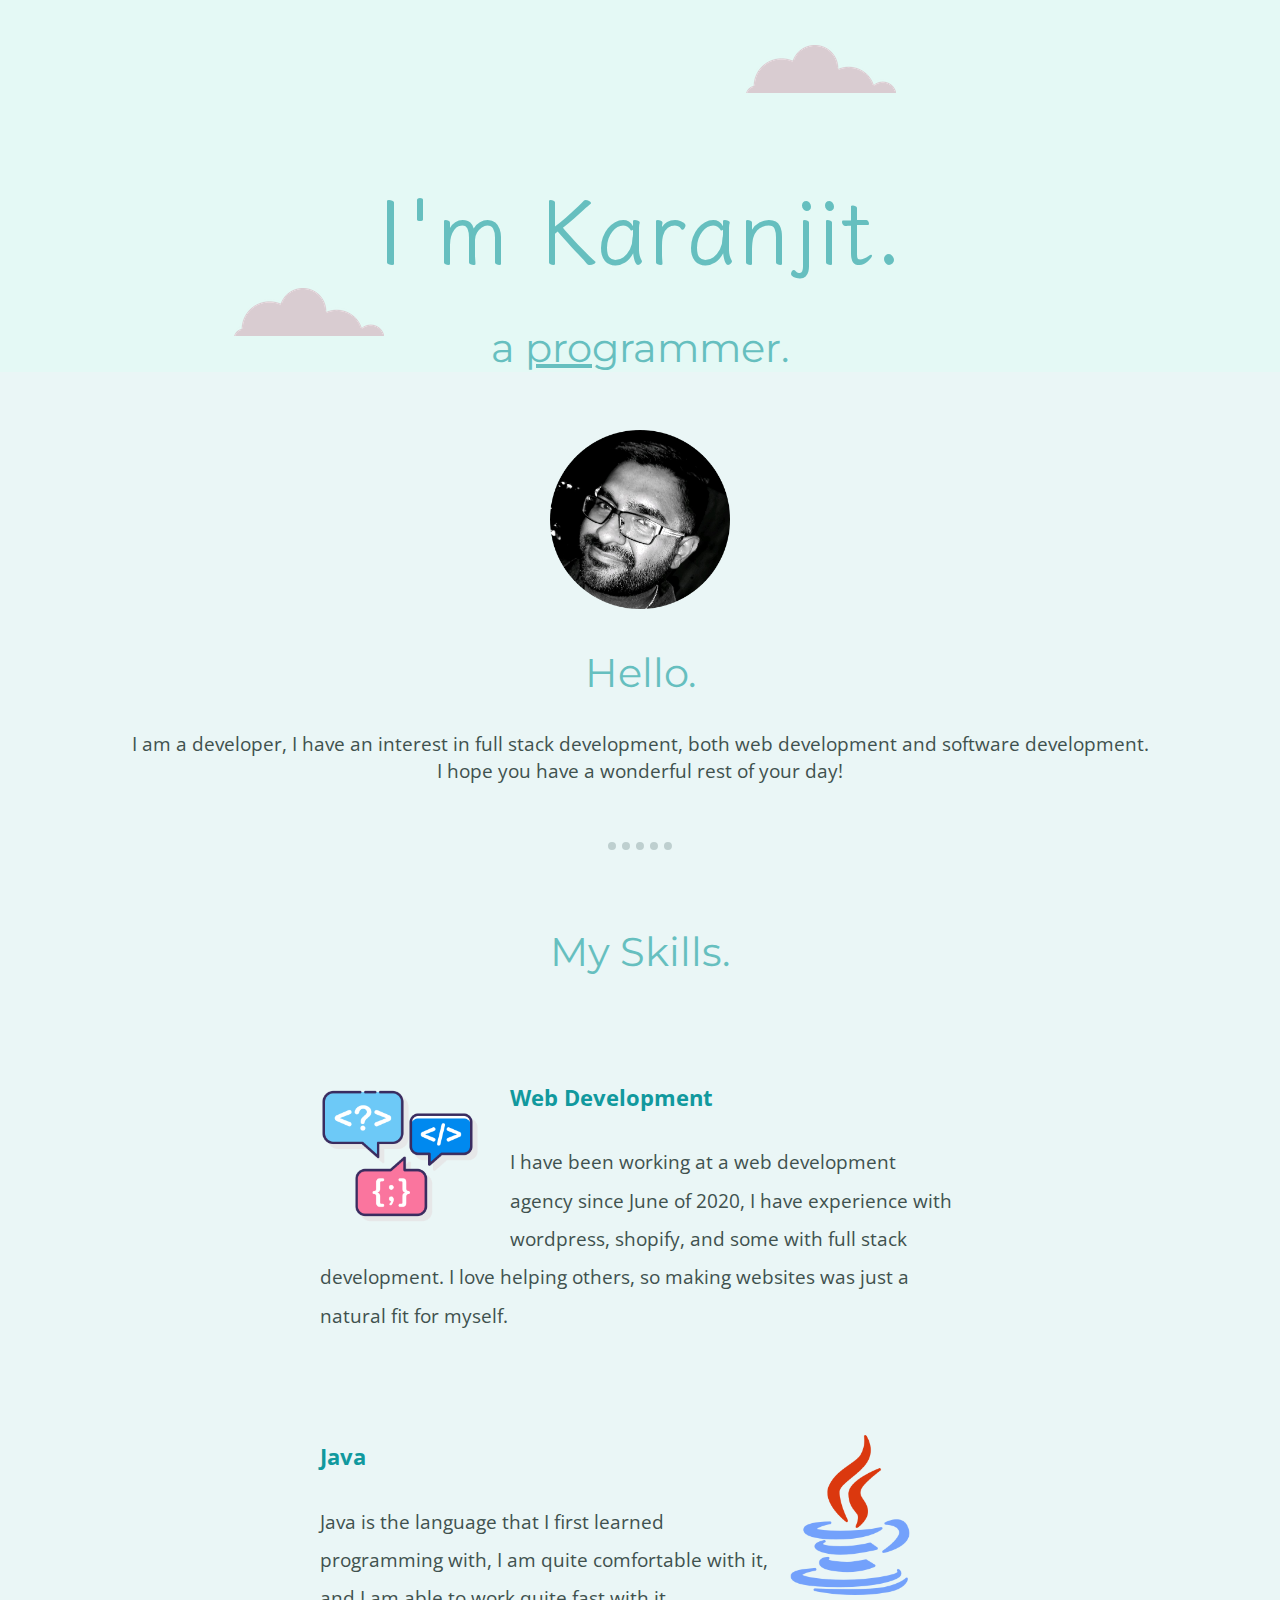
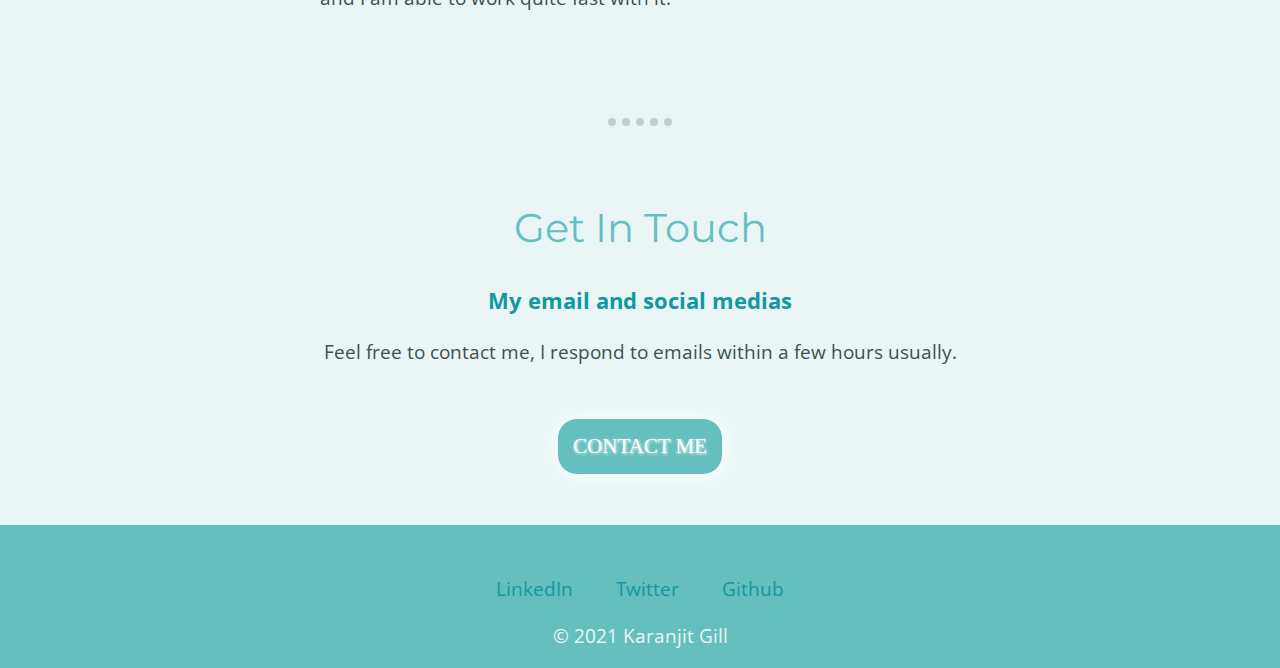
<file: CSS/Personal Site/index.html>
<!DOCTYPE html>
<html lang="en">

<head>
    <meta charset="UTF-8">
    <meta http-equiv="X-UA-Compatible" content="IE=edge">
    <meta name="viewport" content="width=device-width, initial-scale=1.0">
    <title>Karanjit Gill</title>
    <link rel="stylesheet" type="text/css" href="css/styles.css">
    <link rel="icon" href="./images/straw.ico">
</head>

<body>
    <div class="topCont">
        <img class = "cloud-top" src="./images/cloud.png" alt="cloud-img">
        <h1 id = "name">I'm Karanjit.</h1>
        <img class = "cloud-bot" src="./images/cloud.png" alt="cloud-img">
        <h2 id = "job">a <span class="pro">pro</span>grammer.</h2>
        <!-- <img class = "cloud-bot" src="./images/cloud.png" alt="cloud-img"> -->
        <!-- <img src="./images/mountain.png" alt="mountain-img"> -->
    </div>
    <div class="midCont">
        <div class="profile">
          <img id = "self-img" src="./images/self_circle.png" alt="Picture of Karanjit">
          <h2>Hello.</h2>
          <p>I am a developer, I have an interest in full stack development, both web development and software development.<br/>I hope you have a wonderful rest of your day!</p>
        </div>
        <hr>
        <div class="skills">
          <h2>My Skills.</h2>
          <div class="skill-row">
            <img id="comp" src="./images/code.png" alt="Image of various coding blocks">
            <h3>Web Development</h3>
            <p>I have been working at a web development agency since June of 2020, I have experience with wordpress, shopify, and some with full stack development. I love
              helping others, so making websites was just a natural fit for myself.
            </p>
          </div>
          <div class="skill-row">
            <img id="java-img" src="./images/java.png" alt="Image of the java language icon">
            <h3>Java</h3>
            <p>Java is the language that I first learned programming with, I am quite comfortable with it, and I am able to work quite fast with it.</p>
          </div>
        </div>
        <hr>
        <div class="contact-me">
          <h2>Get In Touch</h2>
          <h3>My email and social medias</h3>
          <p>Feel free to contact me, I respond to emails within a few hours usually.</p>
          <a class="Contact_btn" href="mailto:sgill.karanjit@gmail.com">CONTACT ME</a>
        </div>
      </div>
      
      
      <div class="botCont">
        <a class="footer-link" href="https://www.linkedin.com/in/karanjit-s-gill/">LinkedIn</a>
        <a class="footer-link" href="https://twitter.com/KsGill96">Twitter</a>
        <a class="footer-link" href="https://github.com/hyperlolo">Github</a>
        <p class = "footer-text" id="copyright">© 2021 Karanjit Gill</p>
      </div>
      
      
</body>

</html>
</file>
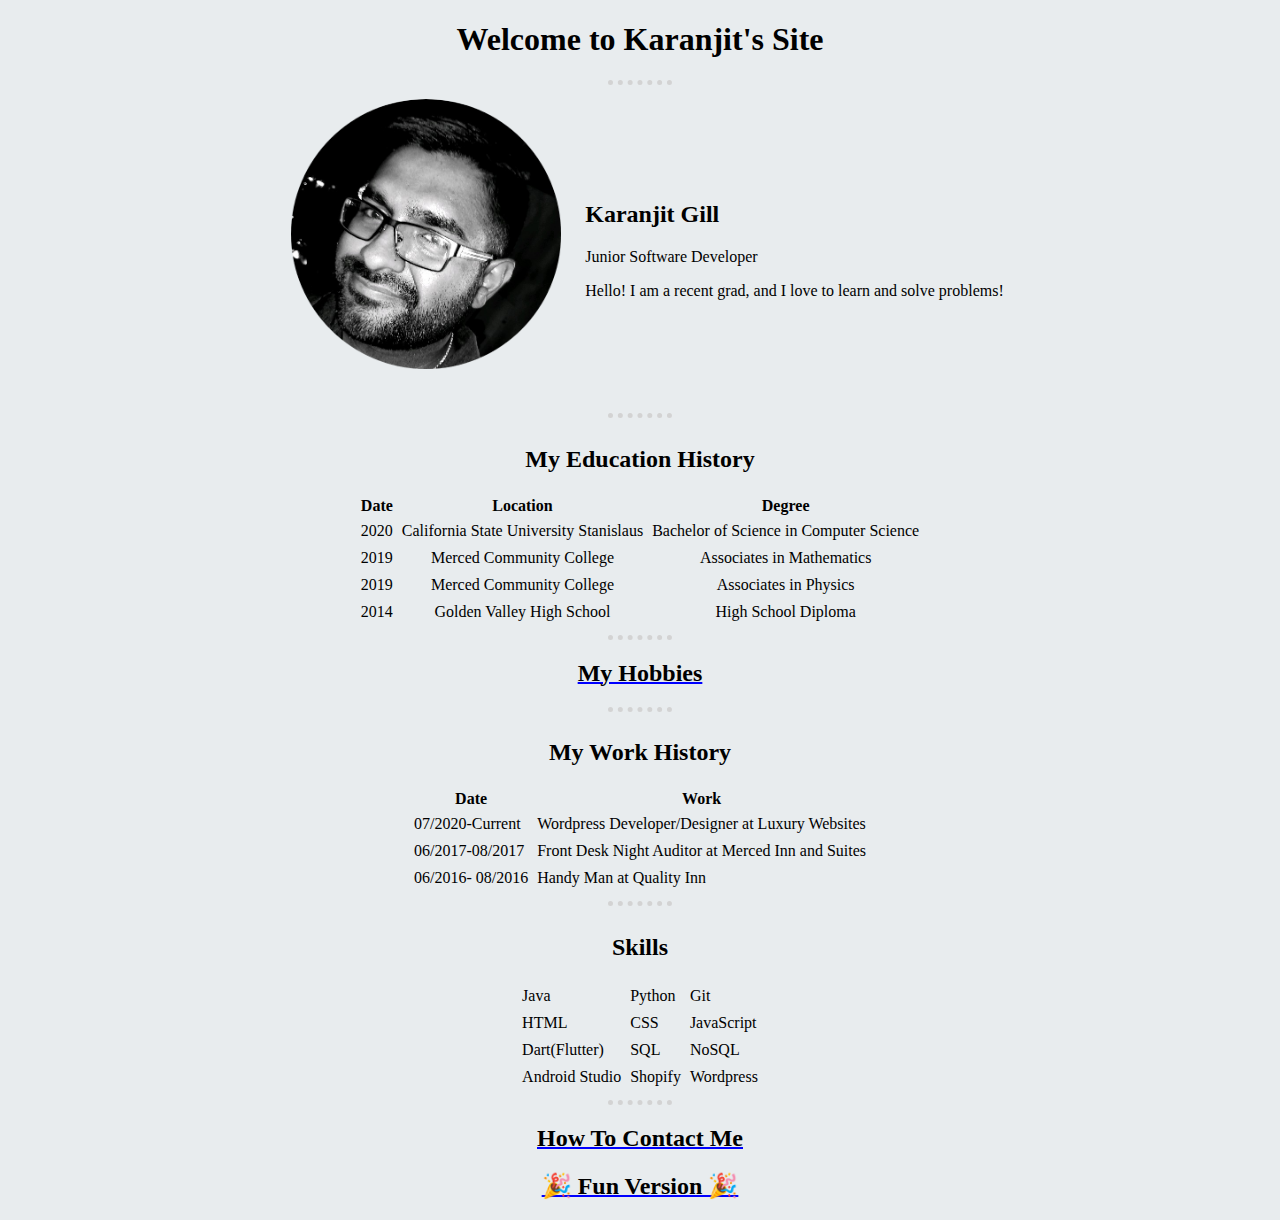
<file: IntroToHTML/HTMLPersonalSite/index.html>
<!DOCTYPE html>
<!--[if lt IE 7]>      <html class="no-js lt-ie9 lt-ie8 lt-ie7"> <![endif]-->
<!--[if IE 7]>         <html class="no-js lt-ie9 lt-ie8"> <![endif]-->
<!--[if IE 8]>         <html class="no-js lt-ie9"> <![endif]-->
<!--[if gt IE 8]>      <html class="no-js"> <!--<![endif]-->
<html>

<head>
    <meta charset="utf-8">
    <meta http-equiv="X-UA-Compatible" content="IE=edge">
    <title>Karanjit's Site</title>
    <meta name="description" content="">
    <meta name="viewport" content="width=device-width, initial-scale=1">
    <link rel="stylesheet" href="style.css">
</head>

<body>
    <!-- Home page title -->
    <div id="homeTitle">
        <h1>Welcome to Karanjit's Site</h1>

        <hr>
    </div>
    <!-- Start of small self bio and image -->
    <table>
        <tr>
            <td>
                <div class="self_circle">
                    <img class="self_img" alt="Karanjit Profile Picture" src="./img/self_circle.png">
                </div>
            </td>
            <td>
                <h2>Karanjit Gill</h2>
                <p>Junior Software Developer</p>
                <p>Hello! I am a recent grad, and I love to learn and solve problems!</p>
            </td>
        </tr>
    </table>
    <hr>
    <!-- Start of education section -->
    <div id="education">
        <table>
            <caption>
                <h2>My Education History</h2>
            </caption>
            <thead>
                <th>Date</th>
                <th>Location</th>
                <th>Degree</th>
            </thead>
            <tbody>
                <tr>
                    <td>2020</td>
                    <td>California State University Stanislaus</td>
                    <td>Bachelor of Science in Computer Science</td>
                </tr>
                <tr>
                    <td>2019</td>
                    <td>Merced Community College</td>
                    <td>Associates in Mathematics</td>
                </tr>
                <tr>
                    <td>2019</td>
                    <td>Merced Community College</td>
                    <td>Associates in Physics</td>
                </tr>
                <tr>
                    <td>2014</td>
                    <td>Golden Valley High School</td>
                    <td>High School Diploma</td>
                </tr>
            </tbody>
            <tfoot>
            </tfoot>
        </table>
    </div>
    <hr>
    <!-- Link to hobbies page -->
    <div id=hobbies_link>
        <a href="./pages/hobbies.html">
            <h2>My Hobbies</h2>
        </a>
    </div>
    <hr>
    <!-- Start of work history -->
    <table>
        <caption>
            <h2>My Work History</h2>
        </caption>
        <thead>
            <th>Date</th>
            <th>Work</th>
        </thead>
        <tbody>
            <tr>
                <td>07/2020-Current</td>
                <td>Wordpress Developer/Designer at Luxury Websites</td>
            </tr>
            <tr>
                <td>06/2017-08/2017 </td>
                <td>Front Desk Night Auditor at Merced Inn and Suites</td>
            </tr>
            <tr>
                <td>06/2016- 08/2016</td>
                <td>Handy Man at Quality Inn</td>
            </tr>
        </tbody>
        <tfoot>

        </tfoot>
    </table>
    <hr>
    <!-- Start of skills list -->
    <table>
        <caption>
            <h2>Skills</h2>
        </caption>
        <tr>
            <td>Java</td>
            <td>Python</td>
            <td>Git</td>
            
        </tr>
        <tr>
            <td>HTML</td>
            <td>CSS</td>
            <td>JavaScript</td>
        </tr>
        <tr>
            <td>Dart(Flutter)</td>
            <td>SQL</td>
            <td>NoSQL</td>
        </tr>
        <tr>
            <td>Android Studio</td>
            <td>Shopify</td>
            <td>Wordpress</td>
        </tr>
    </table>
    <hr>
    <!-- Link to contact page -->
    <div id=cont>
        <a href="./pages/contact.html">
            <h2>How To Contact Me</h2>
        </a>
    </div>
    <!-- Link to emoji filled fun version of this page -->
    <div id=fun>
        <a href="./pages/fun.html">
            <h2>🎉 Fun Version 🎉</h2>
        </a>
    </div>
    <script src="" async defer></script>
</body>

</html>
</file>
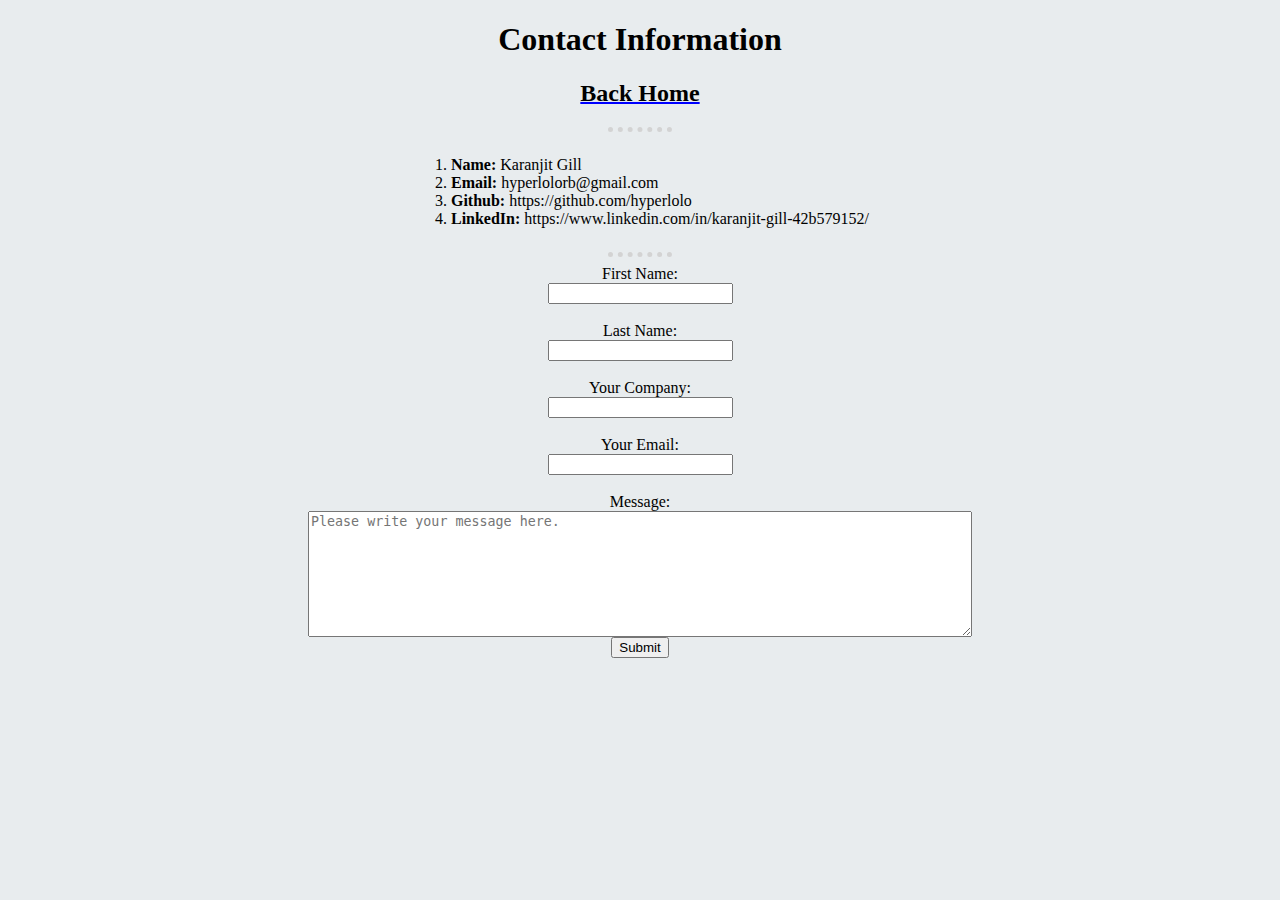
<file: IntroToHTML/HTMLPersonalSite/contact.html>
<!DOCTYPE html>
<!--[if lt IE 7]>      <html class="no-js lt-ie9 lt-ie8 lt-ie7"> <![endif]-->
<!--[if IE 7]>         <html class="no-js lt-ie9 lt-ie8"> <![endif]-->
<!--[if IE 8]>         <html class="no-js lt-ie9"> <![endif]-->
<!--[if gt IE 8]>      <html class="no-js"> <!--<![endif]-->
<html>
    <head>
        <meta charset="utf-8">
        <meta http-equiv="X-UA-Compatible" content="IE=edge">
        <title>Contact Page</title>
        <meta name="description" content="">
        <meta name="viewport" content="width=device-width, initial-scale=1">
        <link rel="stylesheet" href="./style.css">
    </head>
    <body>
        <div id = contact>
            <h1>Contact Information</h1>
        <div>
            <a href="index.html"><h2>Back Home</h2></a>
        </div>
        <hr>
        <ol id= cont_list>
            <li><strong>Name: </strong>Karanjit Gill</li>
            <li><strong>Email: </strong>hyperlolorb@gmail.com</li>
            <li><strong>Github: </strong>https://github.com/hyperlolo</li>
            <li><strong>LinkedIn:</strong> https://www.linkedin.com/in/karanjit-gill-42b579152/</li>
        </ol>
        </div>
        <hr>
        <div id= cont_form>
            <form action="mailto:hyperlolorb@gmail.com" method="post" enctype="text/plain">
                <label>First Name: </label>
                <input type="text" name="firstName" value="">
                <br>
                <label>Last Name: </label>
                <input type="text" name="lastName" value="">
                <br>
                <label>Your Company: </label>
                <input type="text" name="companyName" value="">
                <br>
                <label>Your Email: </label>
                <input type="email" name="contEmail" value="">
                <br>
                <label>Message: </label>
                <textarea id= "message" name="message" placeholder= "Please write your message here." 
                rows="8" cols="80"></textarea>
                <input type="submit" name="" value="Submit">
            </form>
        </div>

        <script src="" async defer></script>
    </body>
</html>
</file>
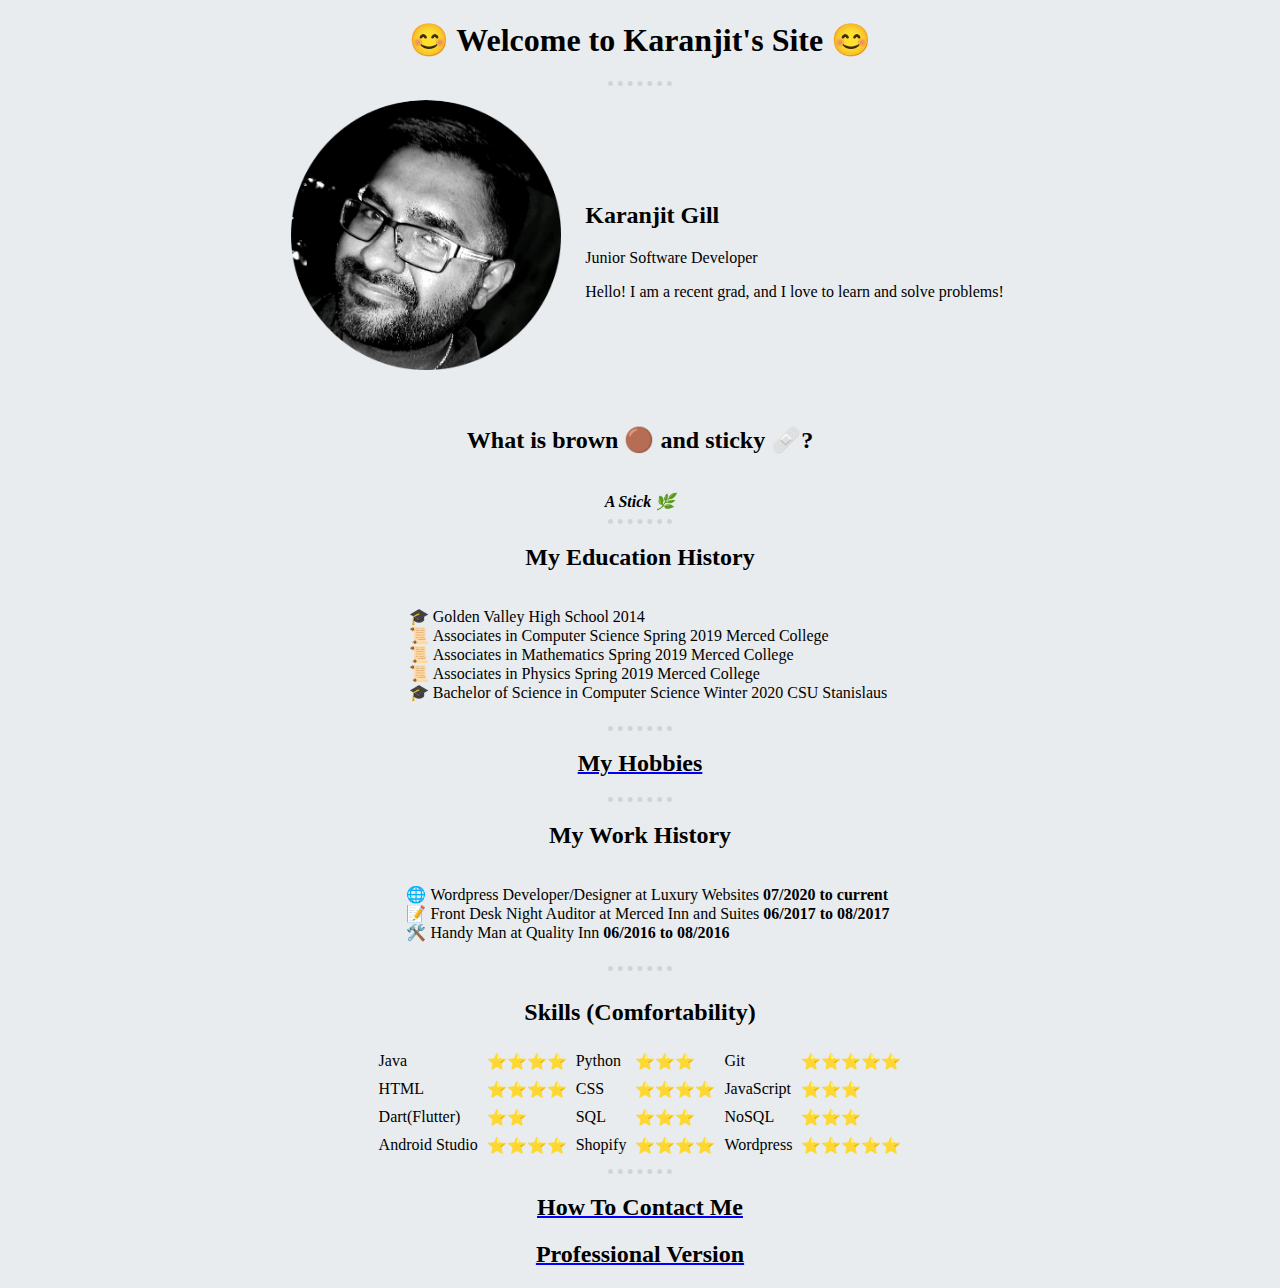
<file: IntroToHTML/HTMLPersonalSite/fun.html>
<!DOCTYPE html>
<!--[if lt IE 7]>      <html class="no-js lt-ie9 lt-ie8 lt-ie7"> <![endif]-->
<!--[if IE 7]>         <html class="no-js lt-ie9 lt-ie8"> <![endif]-->
<!--[if IE 8]>         <html class="no-js lt-ie9"> <![endif]-->
<!--[if gt IE 8]>      <html class="no-js"> <!--<![endif]-->
<html>

<head>
    <meta charset="utf-8">
    <meta http-equiv="X-UA-Compatible" content="IE=edge">
    <title>Karanjit's Site</title>
    <meta name="description" content="">
    <meta name="viewport" content="width=device-width, initial-scale=1">
    <link rel="stylesheet" href="./style.css">
</head>

<body>
    <div id="homeTitle">
        <h1>😊 Welcome to Karanjit's Site 😊</h1>

        <hr>
    </div>
    <table>
        <tr>
            <td>
                <div class="self_circle">
                    <img class="self_img" alt="Karanjit Profile Picture" src="img/self_circle.png">
                </div>
            </td>
            <td>
                <h2>Karanjit Gill</h2>
                <p>Junior Software Developer</p>
                <p>Hello! I am a recent grad, and I love to learn and solve problems!</p>
            </td>
        </tr>
    </table>
    <div id="dadJoke">
        <h2>What is brown 🟤 and sticky 🩹?</h2>
        <br>
        <em>
            <strong>A Stick 🌿</strong>
        </em>
        <hr>
    </div>
    <div id="education">
        <h2>My Education History</h2>
        <ul id=edu>
            <li>Golden Valley High School 2014</li>
            <li>Associates in Computer Science Spring 2019 Merced College</li>
            <li>Associates in Mathematics Spring 2019 Merced College</li>
            <li>Associates in Physics Spring 2019 Merced College</li>
            <li>Bachelor of Science in Computer Science Winter 2020 CSU Stanislaus</li>
        </ul>

    </div>
    <table>
        <!-- <thead>
            <th>Date</th>
            <th>Location</th>
            <th>Degree</th>
        </thead>
        <tbody>
            <tr>
                <td>2020</td>
                <td>California State University Stanislaus</td>
                <td>Bachelor of Science in Computer Science</td>
            </tr>
            <tr>
                <td>2019</td>
                <td>Merced Community College</td>
                <td>Associates in Mathematics</td>
            </tr>
            <tr>
                <td>2019</td>
                <td>Merced Community College</td>
                <td>Associates in Physics</td>
            </tr>
            <tr>
                <td>2014</td>
                <td>Golden Valley High School</td>
                <td>High School Diploma</td>
            </tr>
        </tbody>
        <tfoot>

        </tfoot>
    </table> -->
        <hr>
        <div id=hobbies_link>
            <a href="hobbies.html">
                <h2>My Hobbies</h2>
            </a>
        </div>
        <hr>
        <!--     
        <table>
            <thead>
                <th>Date</th>
                <th>Work</th>
            </thead>
            <tbody>
                <tr>
                    <td>07/2020-Current</td>
                    <td>Wordpress Developer/Designer at Luxury Websites</td>
                </tr>
                <tr>
                    <td>06/2017-08/2017 </td>
                    <td>Front Desk Night Auditor at Merced Inn and Suites</td>
                </tr>
                <tr>
                    <td>06/2016- 08/2016</td>
                    <td>Handy Man at Quality Inn</td>
                </tr>
            </tbody>
            <tfoot>

            </tfoot>
        </table> -->
        <div id=work_hist>
            <h2>My Work History</h2>
            <ul id=work>
                <li>Wordpress Developer/Designer at Luxury Websites <strong>07/2020 to current</strong></li>
                <li>Front Desk Night Auditor at Merced Inn and Suites <strong>06/2017 to 08/2017</strong></li>
                <li>Handy Man at Quality Inn <strong>06/2016 to 08/2016</strong></li>
            </ul>
        </div>
        <hr>
        <table>
            <caption>
                <h2>Skills (Comfortability)</h2>
            </caption>
            <tr>
                <td>Java</td>
                <td>⭐⭐⭐⭐</td>
                <td>Python</td>
                <td>⭐⭐⭐</td>
                <td>Git</td>
                <td>⭐⭐⭐⭐⭐</td>

            </tr>
            <tr>
                <td>HTML</td>
                <td>⭐⭐⭐⭐</td>
                <td>CSS</td>
                <td>⭐⭐⭐⭐</td>
                <td>JavaScript</td>
                <td>⭐⭐⭐</td>
            </tr>
            <tr>
                <td>Dart(Flutter)</td>
                <td>⭐⭐</td>
                <td>SQL</td>
                <td>⭐⭐⭐</td>
                <td>NoSQL</td>
                <td>⭐⭐⭐</td>
            </tr>
            <tr>
                <td>Android Studio</td>
                <td>⭐⭐⭐⭐</td>
                <td>Shopify</td>
                <td>⭐⭐⭐⭐</td>
                <td>Wordpress</td>
                <td>⭐⭐⭐⭐⭐</td>
            </tr>
        </table>
        <hr>
        <div id=cont>
            <a href="contact.html">
                <h2>How To Contact Me</h2>
            </a>
        </div>
        <div id=prof>
            <a href="index.html">
                <h2>Professional Version</h2>
            </a>
        </div>
        <script src="" async defer></script>
</body>

</html>
</file>
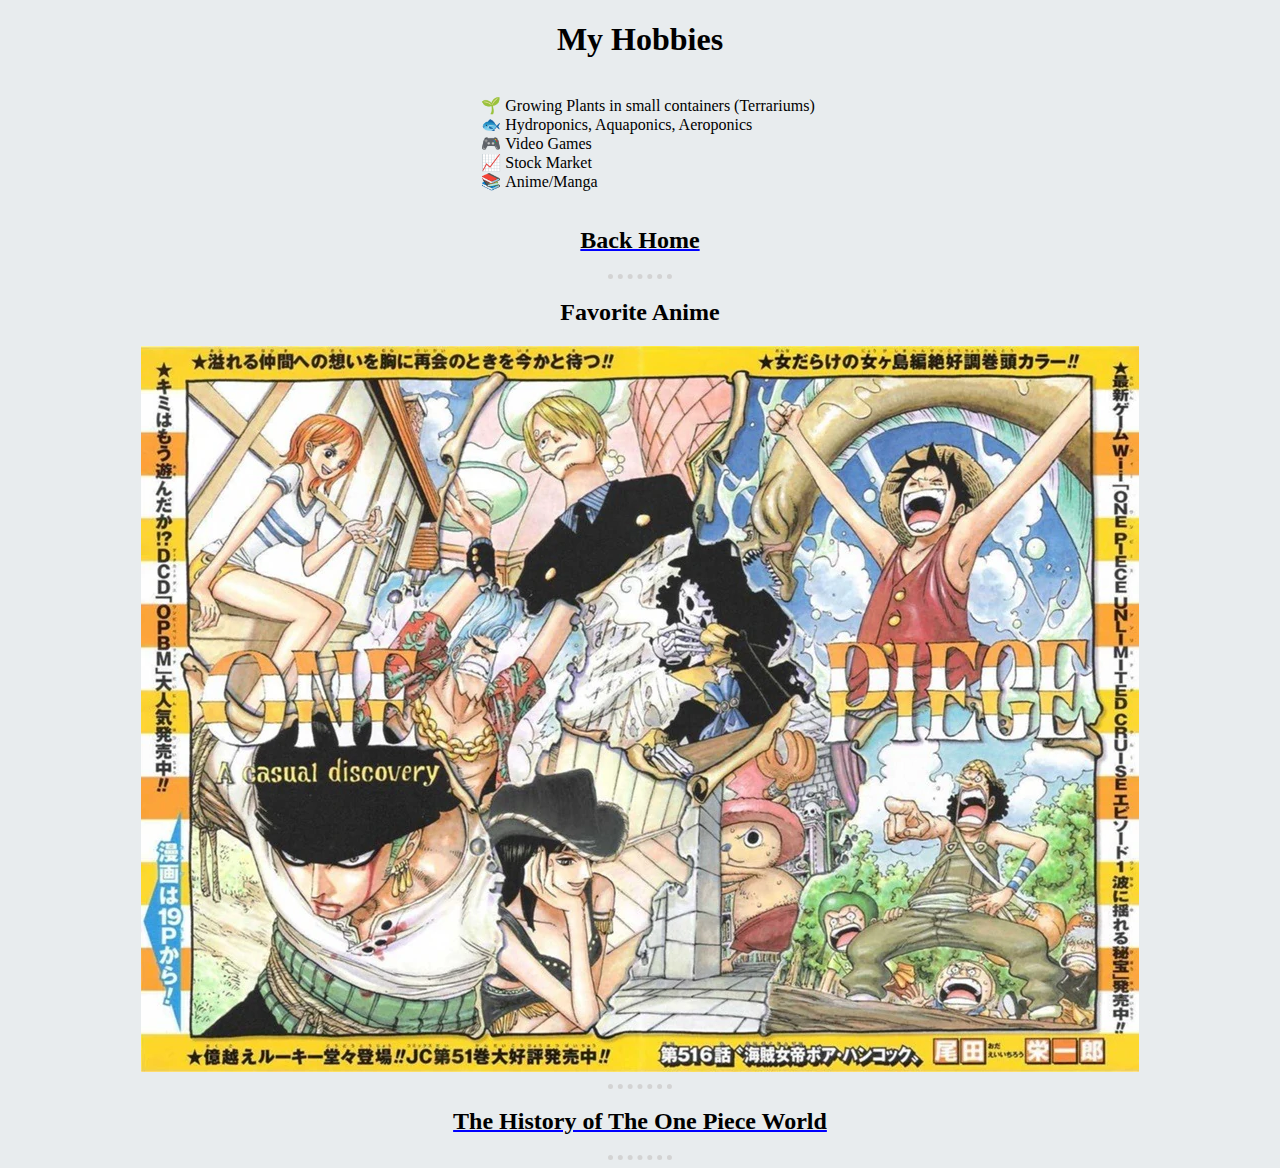
<file: IntroToHTML/HTMLPersonalSite/hobbies.html>
<!DOCTYPE html>
<!--[if lt IE 7]>      <html class="no-js lt-ie9 lt-ie8 lt-ie7"> <![endif]-->
<!--[if IE 7]>         <html class="no-js lt-ie9 lt-ie8"> <![endif]-->
<!--[if IE 8]>         <html class="no-js lt-ie9"> <![endif]-->
<!--[if gt IE 8]>      <html class="no-js"> <!--<![endif]-->
<html>
    <head>
        <meta charset="utf-8">
        <meta http-equiv="X-UA-Compatible" content="IE=edge">
        <title>My Hobbies</title>
        <meta name="description" content="">
        <meta name="viewport" content="width=device-width, initial-scale=1">
        <link rel="stylesheet" href="./style.css">
    </head>
    <body>
        <div id="hobbies">
            <h1>My Hobbies</h1>
            <ul id="hobb">
                <li>Growing Plants in small containers (Terrariums)</li>
                <li>Hydroponics, Aquaponics, Aeroponics</li>
                <li>Video Games</li>
                <li>Stock Market</li>
                <li>Anime/Manga</li>
            </ul>
            <div id = home>
                <a href="index.html"><h2>Back Home</h2></a>
            </div>
            <hr>
        </div>
        <div id=one_piece>
            <h2>Favorite Anime</h2>
            <img alt="One Piece Ch 999 and 1000 cover photo" src="img/Chapter_516.png">
        </div>
        <hr>
        <div id=op_hist>
            <a target="_blank" href="https://thelibraryofohara.com/the-one-piece-timeline/">
                <h2>The History of The One Piece World</h2>
            </a>
        </div>
        <hr>
        <script src="" async defer></script>
    </body>
</html>
</file>
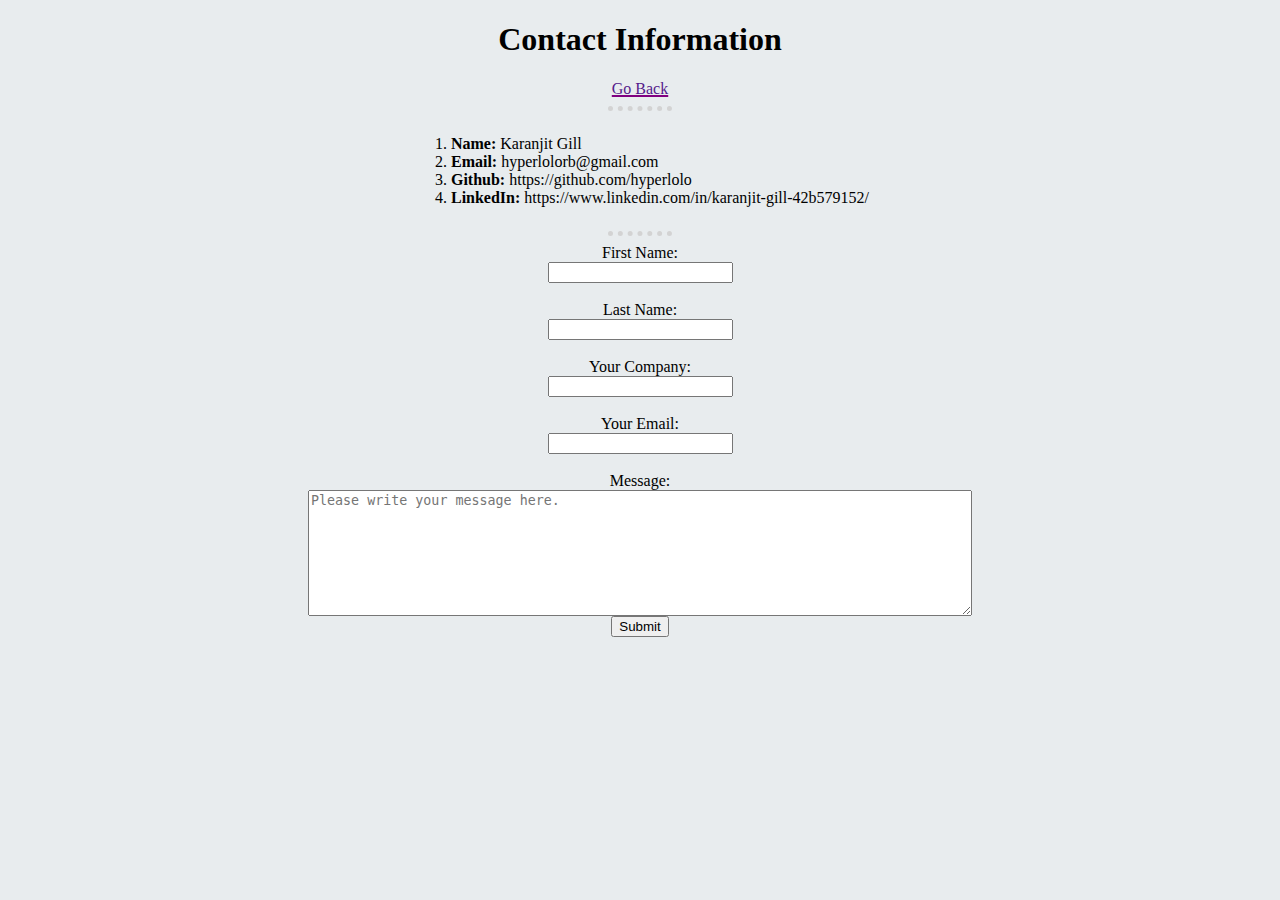
<file: IntroToHTML/HTMLPersonalSite/pages/contact.html>
<!DOCTYPE html>
<!--[if lt IE 7]>      <html class="no-js lt-ie9 lt-ie8 lt-ie7"> <![endif]-->
<!--[if IE 7]>         <html class="no-js lt-ie9 lt-ie8"> <![endif]-->
<!--[if IE 8]>         <html class="no-js lt-ie9"> <![endif]-->
<!--[if gt IE 8]>      <html class="no-js"> <!--<![endif]-->
<html>
    <head>
        <meta charset="utf-8">
        <meta http-equiv="X-UA-Compatible" content="IE=edge">
        <title>Contact Page</title>
        <meta name="description" content="">
        <meta name="viewport" content="width=device-width, initial-scale=1">
        <link rel="stylesheet" href="../style.css">
    </head>
    <body>
        <!-- Start of contact information -->
        <div id = contact>
            <h1>Contact Information</h1>
        <!-- This script is used to take the user back to the last page they were on. -->
        <script>
            document.write('<a href="' + document.referrer + '">Go Back</a>');
        </script>
        <hr>
        <ol id= cont_list>
            <li><strong>Name: </strong>Karanjit Gill</li>
            <li><strong>Email: </strong>hyperlolorb@gmail.com</li>
            <li><strong>Github: </strong>https://github.com/hyperlolo</li>
            <li><strong>LinkedIn:</strong> https://www.linkedin.com/in/karanjit-gill-42b579152/</li>
        </ol>
        </div>
        <hr>
        <!-- Start of a mailto contact form for contacting me -->
        <div id= cont_form>
            <form action="mailto:hyperlolorb@gmail.com" method="post" enctype="text/plain">
                <label>First Name: </label>
                <input type="text" name="firstName" value="">
                <br>
                <label>Last Name: </label>
                <input type="text" name="lastName" value="">
                <br>
                <label>Your Company: </label>
                <input type="text" name="companyName" value="">
                <br>
                <label>Your Email: </label>
                <input type="email" name="contEmail" value="">
                <br>
                <label>Message: </label>
                <textarea id= "message" name="message" placeholder= "Please write your message here." 
                rows="8" cols="80"></textarea>
                <input type="submit" name="" value="Submit">
            </form>
        </div>
        <script src="" async defer></script>
    </body>
</html>
</file>
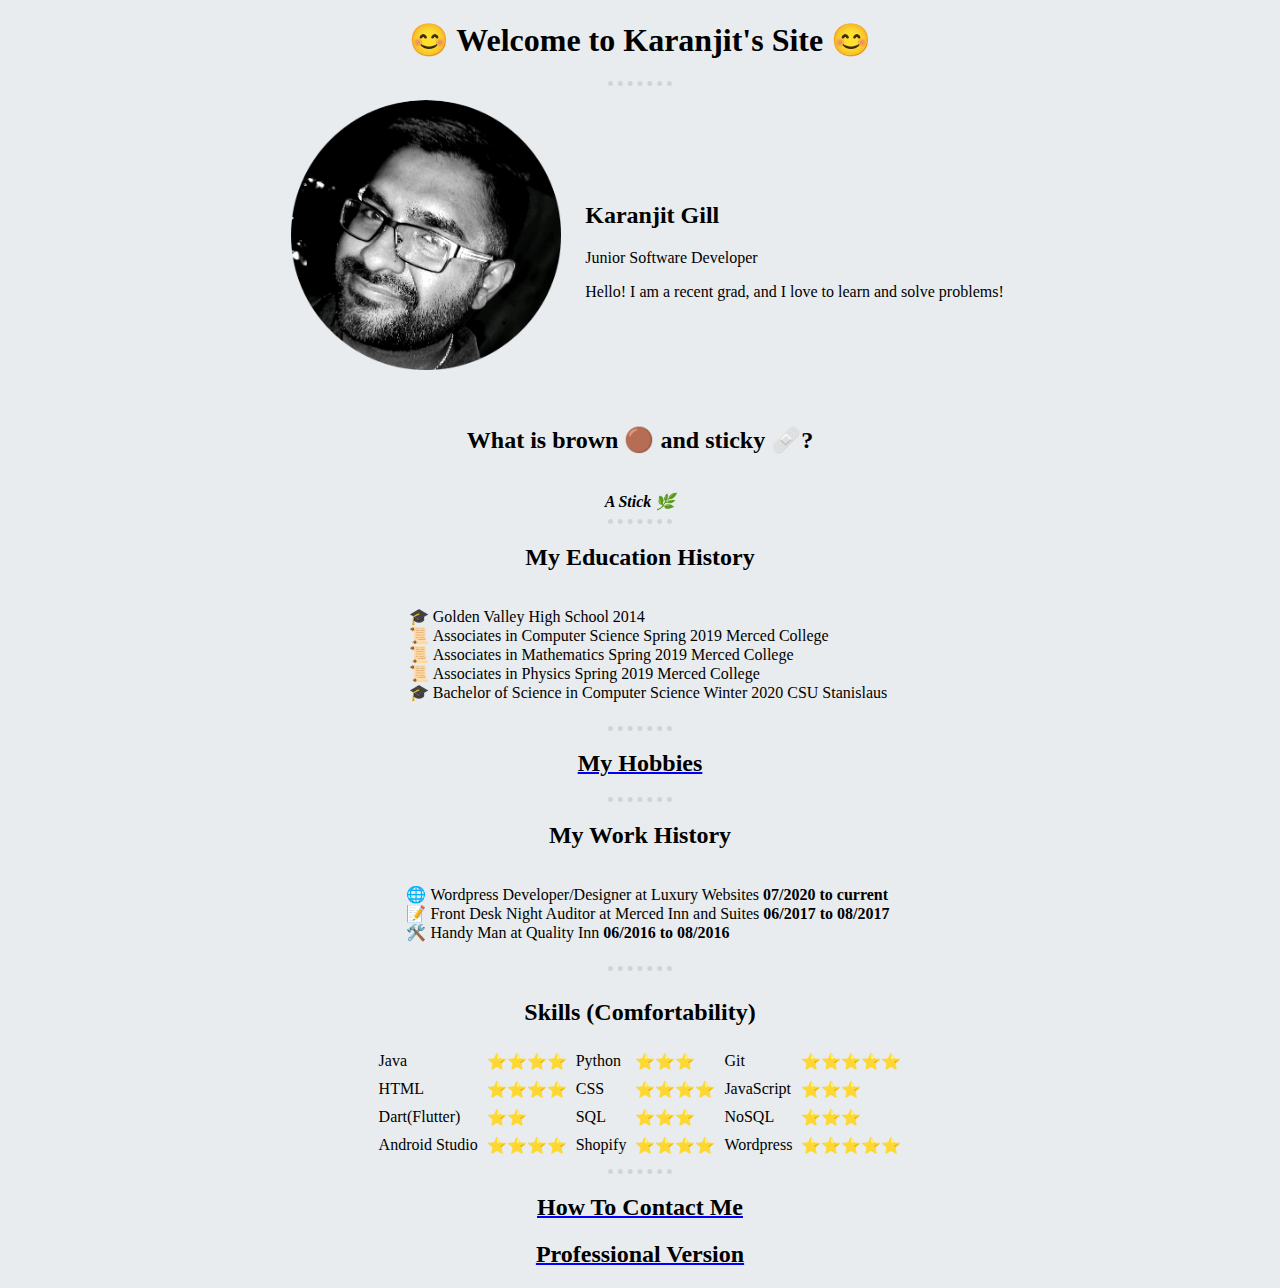
<file: IntroToHTML/HTMLPersonalSite/pages/fun.html>
<!DOCTYPE html>
<!--[if lt IE 7]>      <html class="no-js lt-ie9 lt-ie8 lt-ie7"> <![endif]-->
<!--[if IE 7]>         <html class="no-js lt-ie9 lt-ie8"> <![endif]-->
<!--[if IE 8]>         <html class="no-js lt-ie9"> <![endif]-->
<!--[if gt IE 8]>      <html class="no-js"> <!--<![endif]-->
<html>

<head>
    <meta charset="utf-8">
    <meta http-equiv="X-UA-Compatible" content="IE=edge">
    <title>Karanjit's Site</title>
    <meta name="description" content="">
    <meta name="viewport" content="width=device-width, initial-scale=1">
    <link rel="stylesheet" href="../style.css">
</head>

<body>
    <!-- Home page title -->
    <div id="homeTitle">
        <h1>😊 Welcome to Karanjit's Site 😊</h1>

        <hr>
    </div>
    <!-- Start of small self bio and image -->
    <table>
        <tr>
            <td>
                <div class="self_circle">
                    <img class="self_img" alt="Karanjit Profile Picture" src="../img/self_circle.png">
                </div>
            </td>
            <td>
                <h2>Karanjit Gill</h2>
                <p>Junior Software Developer</p>
                <p>Hello! I am a recent grad, and I love to learn and solve problems!</p>
            </td>
        </tr>
    </table>
    <!-- Best dad joke -->
    <div id="dadJoke">
        <h2>What is brown 🟤 and sticky 🩹?</h2>
        <br>
        <em>
            <strong>A Stick 🌿</strong>
        </em>
        <hr>
    </div>
    <!-- Start of education section -->
    <div id="education">
        <h2>My Education History</h2>
        <ul id=edu>
            <li>Golden Valley High School 2014</li>
            <li>Associates in Computer Science Spring 2019 Merced College</li>
            <li>Associates in Mathematics Spring 2019 Merced College</li>
            <li>Associates in Physics Spring 2019 Merced College</li>
            <li>Bachelor of Science in Computer Science Winter 2020 CSU Stanislaus</li>
        </ul>

    </div>
    <hr>
    <!-- Link to hobbies page -->
    <table>
        <div id=hobbies_link>
            <a href="hobbies.html">
                <h2>My Hobbies</h2>
            </a>
        </div>
        <hr>
        <!-- Start of work history -->
        <div id=work_hist>
            <h2>My Work History</h2>
            <ul id=work>
                <li>Wordpress Developer/Designer at Luxury Websites <strong>07/2020 to current</strong></li>
                <li>Front Desk Night Auditor at Merced Inn and Suites <strong>06/2017 to 08/2017</strong></li>
                <li>Handy Man at Quality Inn <strong>06/2016 to 08/2016</strong></li>
            </ul>
        </div>
        <hr>
        <!-- Start of skills list with emoji starts 1-5 -->
        <table>
            <caption>
                <h2>Skills (Comfortability)</h2>
            </caption>
            <tr>
                <td>Java</td>
                <td>⭐⭐⭐⭐</td>
                <td>Python</td>
                <td>⭐⭐⭐</td>
                <td>Git</td>
                <td>⭐⭐⭐⭐⭐</td>

            </tr>
            <tr>
                <td>HTML</td>
                <td>⭐⭐⭐⭐</td>
                <td>CSS</td>
                <td>⭐⭐⭐⭐</td>
                <td>JavaScript</td>
                <td>⭐⭐⭐</td>
            </tr>
            <tr>
                <td>Dart(Flutter)</td>
                <td>⭐⭐</td>
                <td>SQL</td>
                <td>⭐⭐⭐</td>
                <td>NoSQL</td>
                <td>⭐⭐⭐</td>
            </tr>
            <tr>
                <td>Android Studio</td>
                <td>⭐⭐⭐⭐</td>
                <td>Shopify</td>
                <td>⭐⭐⭐⭐</td>
                <td>Wordpress</td>
                <td>⭐⭐⭐⭐⭐</td>
            </tr>
        </table>
        <hr>
        <!-- Link to contact page -->
        <div id=cont>
            <a href="contact.html">
                <h2>How To Contact Me</h2>
            </a>
        </div>
        <!-- Link to regular more professional version of this page -->
        <div id=prof>
            <a href="../index.html">
                <h2>Professional Version</h2>
            </a>
        </div>
        <script src="" async defer></script>
</body>

</html>
</file>
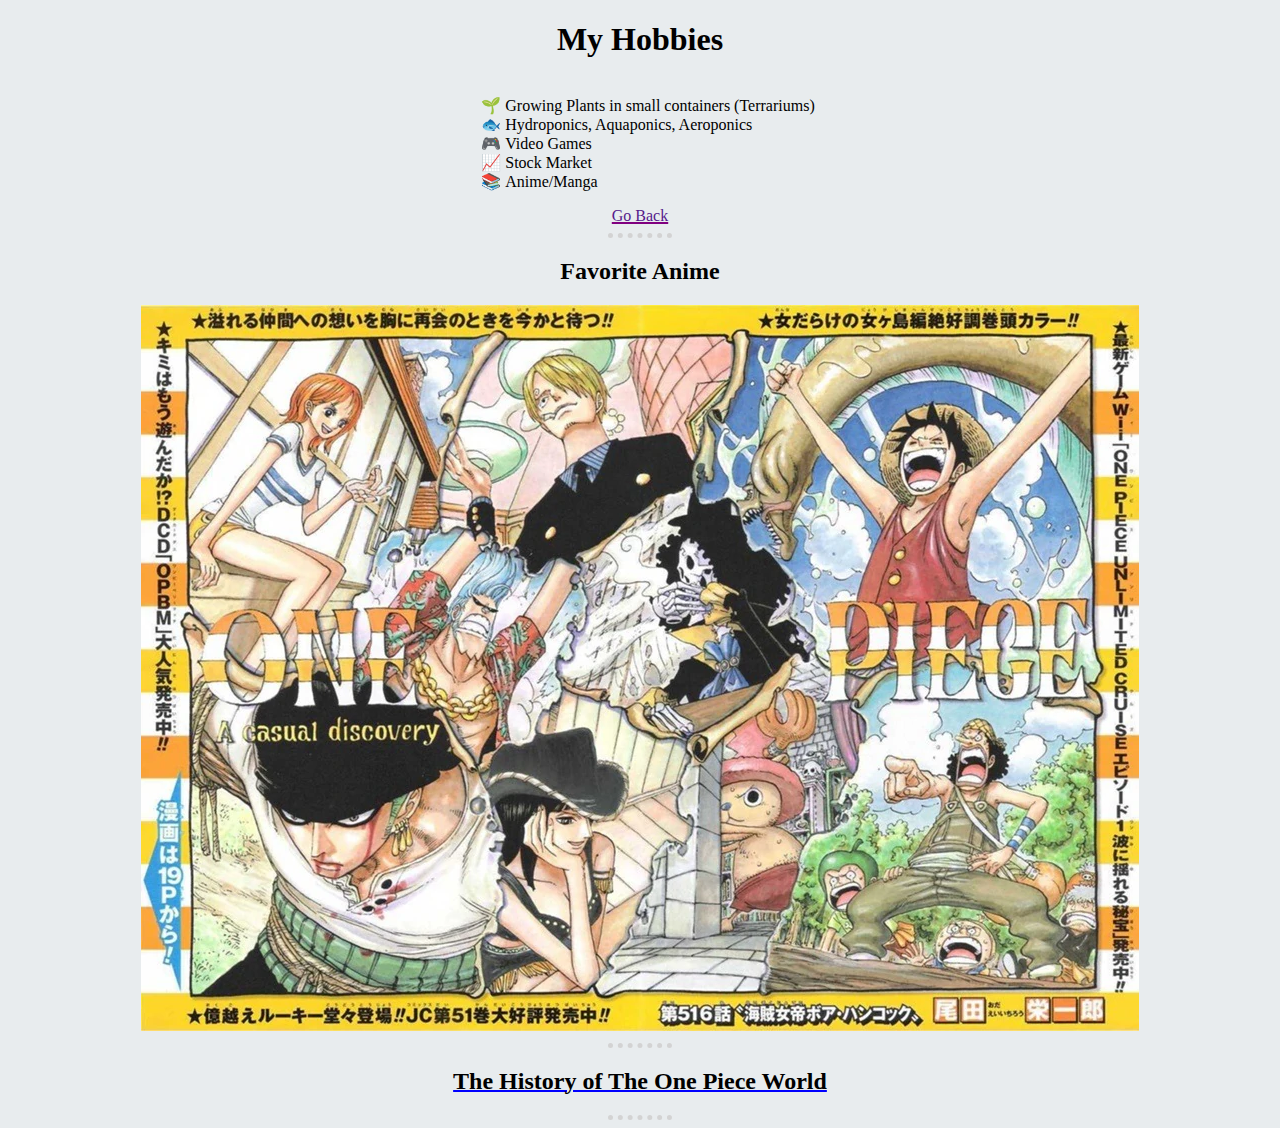
<file: IntroToHTML/HTMLPersonalSite/pages/hobbies.html>
<!DOCTYPE html>
<!--[if lt IE 7]>      <html class="no-js lt-ie9 lt-ie8 lt-ie7"> <![endif]-->
<!--[if IE 7]>         <html class="no-js lt-ie9 lt-ie8"> <![endif]-->
<!--[if IE 8]>         <html class="no-js lt-ie9"> <![endif]-->
<!--[if gt IE 8]>      <html class="no-js"> <!--<![endif]-->
<html>
    <head>
        <meta charset="utf-8">
        <meta http-equiv="X-UA-Compatible" content="IE=edge">
        <title>My Hobbies</title>
        <meta name="description" content="">
        <meta name="viewport" content="width=device-width, initial-scale=1">
        <link rel="stylesheet" href="../style.css">
    </head>
    <body>
        <!-- Start of my hobbies page -->
        <div id="hobbies">
            <h1>My Hobbies</h1>
            <ul id="hobb">
                <li>Growing Plants in small containers (Terrariums)</li>
                <li>Hydroponics, Aquaponics, Aeroponics</li>
                <li>Video Games</li>
                <li>Stock Market</li>
                <li>Anime/Manga</li>
            </ul>
            <br>
            <!-- This script is used to take the user back to the last page they were on. -->
            <script>
                document.write('<a href="' + document.referrer + '">Go Back</a>');
            </script>
            <hr>
        </div>
        <!-- Start of my shilling of One Piece -->
        <div id=one_piece>
            <h2>Favorite Anime</h2>
            <img alt="One Piece Ch 516 cover photo" src="../img/Chapter_516.png">
        </div>
        <hr>
        <!-- The history of the One Piece world so far -->
        <div id=op_hist>
            <a target="_blank" href="https://thelibraryofohara.com/the-one-piece-timeline/">
                <h2>The History of The One Piece World</h2>
            </a>
        </div>
        <hr>
        <script src="" async defer></script>
    </body>
</html>
</file>
<file: CSS/Personal Site/css/styles.css>
@import url('https://fonts.googleapis.com/css2?family=Klee+One:wght@600&family=Montserrat&family=Open+Sans&display=swap');

body {
margin: 0;
text-align: center;
padding-top: 100px;
font-family: "Open Sans", sans-serif;
font-size: 1.2em;
color: #40514E;
}

hr {
    margin: 3em auto 4em auto;
    color: #becfcf;
    border-style: none none dotted none;
    border-width: 8px;
    width: 5%;
}

h1{
    color: #66BFBF;
    font-size: 2.5rem;
}

h2 {
    color: #66BFBF;
    font-size: 2.5rem;
    font-family: "Montserrat", sans-serif;
    font-weight: normal;
}

h3, a {
    color: #11999E;
    text-decoration: none;
}
a:hover {
    color: #EAF6F6;
}

.footer-link {
    padding: 1em;
}

#name {
    font-size: 5.6rem;
    margin-top: 50px auto 0px auto;
    font-family: 'Klee One', cursive;
    margin-block-end: 0;
}

#job {
margin-block-end: 0;
}


.topCont {
    background-color: #E4F9F5;
    /* padding-top: 20px;
    padding-bottom: 20px; */
    padding-top: 100px;
    margin-top: -100px;
}

.midCont {
background-color:#EAF6F6;
 
}

.botCont {
    padding-top: 50px;
    background-color: #66BFBF;
}

.pro {
    text-decoration: underline;
}

.cloud-top {
    position: absolute;
    right: 30%;
    top: 5%;
}

.cloud-bot {
    position: absolute;
    right: 70%;
    top:32%;
}

#self-img{
    margin-top: 3em;
    width: 14%;
}

#comp {
    width: 25%;
    float: left;
    margin-right: 30px;
}

#java-img {
    width: 25%;
    float: right;
    margin-right: 30px;
}


.skill-row {
    margin: 100px auto 100px auto;
    width: 50%;
    text-align: left;
    line-height: 2;
}

#copyright {
    margin: 0;
}

.footer-text {
    padding: 1em;
    color: #EAF6F6;
}

.Contact_btn {
    -webkit-border-radius: 20px;
    -moz-border-radius: 20px;
    border-radius: 20px;
    color: #FFFFFF;
    font-family: Verdana;
    font-size: 21px;
    font-weight: 400;
    padding: 15px;
    background-color: #66BFBF;
    -webkit-box-shadow: 1px 1px 20px 0 #FFFFFF;
    -moz-box-shadow: 1px 1px 20px 0 #FFFFFF;
    box-shadow: 1px 1px 20px 0 #FFFFFF;
    text-shadow: 1px 1px 3px #FFFFFF;
    border: solid #FFFFFF 1px;
    text-decoration: none;
    display: inline-block;
    cursor: pointer;
    text-align: center;
 margin: 34px auto 50px auto;
 }
 
 .Contact_btn:hover {
    border: solid #337FED 1px;
    background: #11999E;
    background-image: -webkit-linear-gradient(top, #11999E, #66BFBF);
    background-image: -moz-linear-gradient(top, #11999E, #66BFBF);
    background-image: -ms-linear-gradient(top, #11999E, #66BFBF);
    background-image: -o-linear-gradient(top, #11999E, #66BFBF);
    background-image: -webkit-gradient(to bottom, #11999E, #66BFBF);
    -webkit-border-radius: 20px;
    -moz-border-radius: 20px;
    border-radius: 20px;
    text-decoration: none;
 }
</file>
<file: IntroToHTML/HTMLPersonalSite/style.css>
#edu {
	list-style-type: edu-emoji;
}
#hobb {
	list-style-type: hobb-emoji;
}
#work {
	list-style-type: work-emoji;
}
.self_circle {
	border-radius: 70%;
	height: 300px;
	margin-left: auto;
	margin-right: auto;
	overflow: hidden;
	width: 300px;
}
.self_img {
	display: inline;
	height: 90%;
	margin: 0 auto;
	margin-left: 0%;
	width: auto;
}
@counter-style edu-emoji {
	suffix: " ";
	symbols: "🎓" "📜" "📜" "📜" "🎓";
	system: cyclic;
}
@counter-style hobb-emoji {
	suffix: " ";
	symbols: "🌱" "🐟" "🎮" "📈" "📚";
	system: cyclic;
}
@counter-style work-emoji {
	suffix: " ";
	symbols: "🌐" "📝" "🛠️";
	system: cyclic;
}
a {
	text-decoration-color: blue;
	text-decoration-thickness: 2px;
}
a:visited {
	text-decoration-color: purple;
}
body {
	background-color: #E8ECEE;
}
div {
	text-align: center;
}
h1, h2, h3 {
	color: black;
}
hr {
	background-color: none;
	border-color: lightgrey;
	border-style: dotted none none none;
	border-width: 5px;
	width: 5%;
}
input {
	display: block;
	margin-left: auto;
	margin-right: auto;
}
label {
	display: block;
	margin-left: auto;
	margin-right: auto;
}
table {
	border-spacing: 3px;
	margin-left: auto;
	margin-right: auto;
}
td {
	padding: 3px;
}
textarea {
	display: block;
	margin-left: auto;
	margin-right: auto;
}
ul, ol {
	display: inline-block;
	text-align: left;
}
</file>
